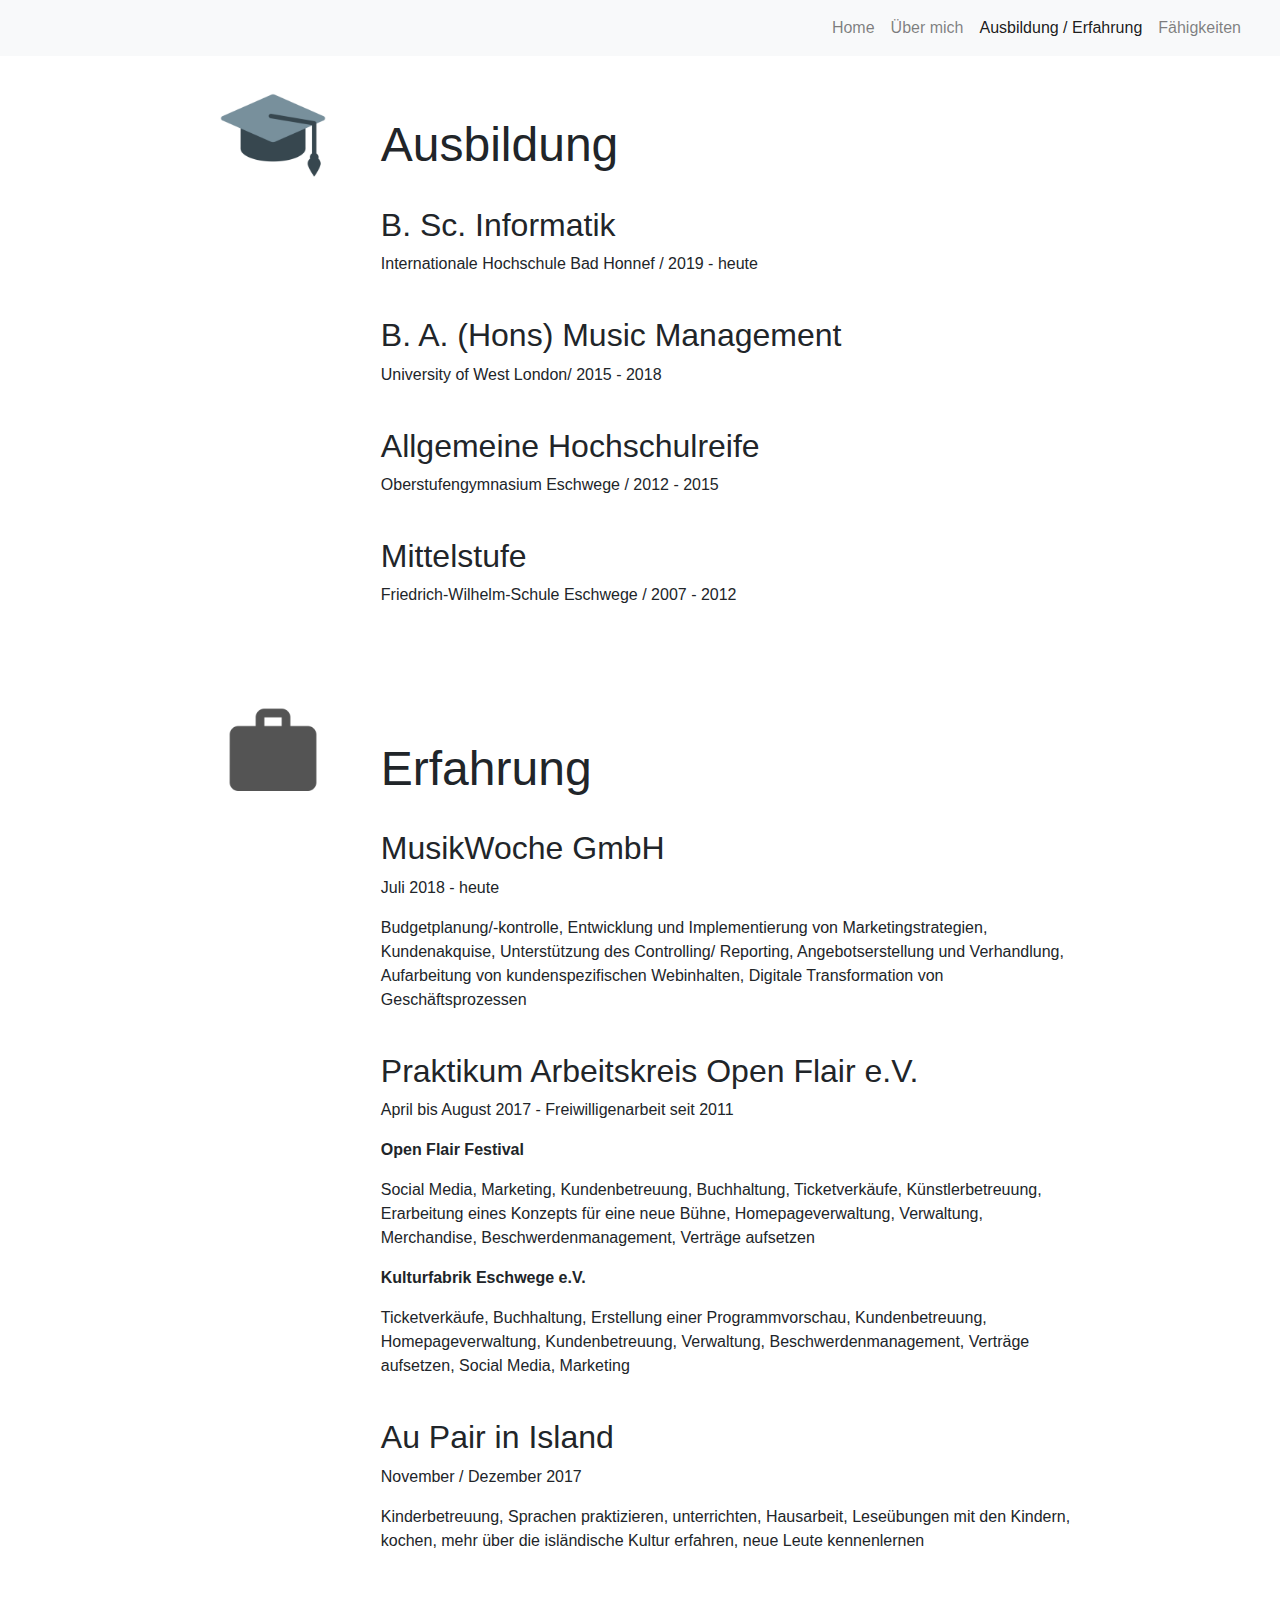
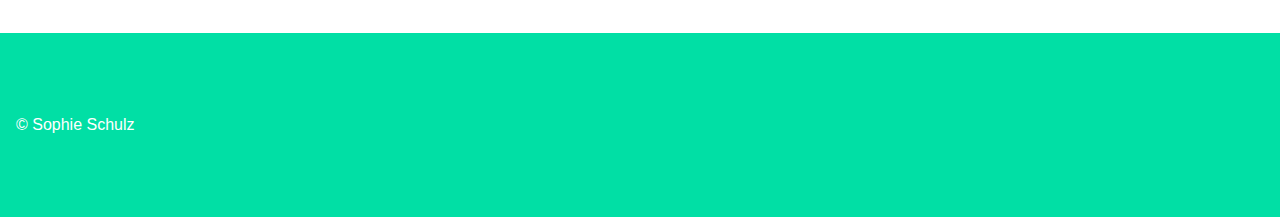
<file: ausbildung.html>
<html>

<head>
  <meta charset="utf-8" />
  <meta name="viewport" content="width=device-width, initial-scale=1.0">
  <title>Ausbildung / Erfahrung</title>
  <link rel="stylesheet" href="https://stackpath.bootstrapcdn.com/bootstrap/4.4.1/css/bootstrap.min.css"
    integrity="sha384-Vkoo8x4CGsO3+Hhxv8T/Q5PaXtkKtu6ug5TOeNV6gBiFeWPGFN9MuhOf23Q9Ifjh" crossorigin="anonymous">
  <link rel="stylesheet" type="text/css" href="resources/css/reset.css">
  <link rel="stylesheet" type="text/css" href="resources/css/style.css">
  <script src="https://code.jquery.com/jquery-3.4.1.slim.min.js"
    integrity="sha384-J6qa4849blE2+poT4WnyKhv5vZF5SrPo0iEjwBvKU7imGFAV0wwj1yYfoRSJoZ+n"
    crossorigin="anonymous"></script>
  <script src="https://cdn.jsdelivr.net/npm/popper.js@1.16.0/dist/umd/popper.min.js"
    integrity="sha384-Q6E9RHvbIyZFJoft+2mJbHaEWldlvI9IOYy5n3zV9zzTtmI3UksdQRVvoxMfooAo"
    crossorigin="anonymous"></script>
  <script src="https://stackpath.bootstrapcdn.com/bootstrap/4.4.1/js/bootstrap.min.js"
    integrity="sha384-wfSDF2E50Y2D1uUdj0O3uMBJnjuUD4Ih7YwaYd1iqfktj0Uod8GCExl3Og8ifwB6"
    crossorigin="anonymous"></script>

</head>

<body>
  <div class="main">
    <nav class="navbar navbar-expand-lg navbar-light bg-light fixed-top">
      <div class="container-fluid">
        <button class="navbar-toggler" type="button" data-toggle="collapse" data-target="#navbarNavAltMarkup"
          aria-controls="navbarNavAltMarkup" aria-expanded="false" aria-label="Toggle navigation">
          <span class="navbar-toggler-icon"></span>
        </button>
        <div class="collapse navbar-collapse w-100 order-3 dual-collapse2" id="navbarNavAltMarkup">
          <div class="navbar-nav ml-auto">
            <a class="nav-item nav-link" href="index.html">Home <span class="sr-only">(current)</span></a>
            <a class="nav-item nav-link" href="ueber-mich.html">Über mich</a>
            <a class="nav-item nav-link active" href="ausbildung.html">Ausbildung / Erfahrung</a>
            <a class="nav-item nav-link" href="faehigkeiten.html">Fähigkeiten</a>
          </div>
        </div>
      </div>
    </nav>
  </div>

  <div class="container supporting">
    <img src="resources/images/graduation-cap.png" />
    <div class="description">
      <h1>Ausbildung</h1>
      <h2>B. Sc. Informatik</h2>
      <p>Internationale Hochschule Bad Honnef / 2019 - heute</p>
      <br>
      <h2>B. A. (Hons) Music Management</h2>
      <p>University of West London/ 2015 - 2018</p>
      <br>
      <h2>Allgemeine Hochschulreife</h2>
      <p>Oberstufengymnasium Eschwege / 2012 - 2015</p>
      <br>
      <h2>Mittelstufe</h2>
      <p>Friedrich-Wilhelm-Schule Eschwege / 2007 - 2012</p>
    </div>
  </div>

  <div class="container supporting2">
    <img src="resources/images/case.png" />
    <div class="description2">
      <h1>Erfahrung</h1>
      <h2>MusikWoche GmbH</h2>
      <p>Juli 2018 - heute</p>
      <p>Budgetplanung/-kontrolle, Entwicklung und Implementierung von Marketingstrategien, Kundenakquise, Unterstützung
        des Controlling/ Reporting, Angebotserstellung und Verhandlung, Aufarbeitung von kundenspezifischen Webinhalten,
        Digitale Transformation von Geschäftsprozessen</p>
      <br>
      <h2>Praktikum Arbeitskreis Open Flair e.V.</h2>
      <p>April bis August 2017 - Freiwilligenarbeit seit 2011</p>
      <p><strong>Open Flair Festival</strong></p>
      <p>Social Media, Marketing, Kundenbetreuung, Buchhaltung, Ticketverkäufe, Künstlerbetreuung, Erarbeitung eines
        Konzepts für eine neue Bühne, Homepageverwaltung, Verwaltung, Merchandise, Beschwerdenmanagement, Verträge
        aufsetzen</p>
      <p><strong>Kulturfabrik Eschwege e.V.</strong></p>
      <p>Ticketverkäufe, Buchhaltung, Erstellung einer Programmvorschau, Kundenbetreuung, Homepageverwaltung,
        Kundenbetreuung, Verwaltung, Beschwerdenmanagement, Verträge aufsetzen, Social Media, Marketing</p>
      <br>
      <h2>Au Pair in Island</h2>
      <p>November / Dezember 2017</p>
      <p>Kinderbetreuung, Sprachen praktizieren, unterrichten, Hausarbeit, Leseübungen mit den Kindern, kochen, mehr
        über die isländische Kultur erfahren, neue Leute kennenlernen</p>
    </div>
  </div>

  <footer>
    <div class="container">
      <div class="copyright">
        &copy; Sophie Schulz
      </div>
    </div>
  </footer>

</body>

</html>
</file>
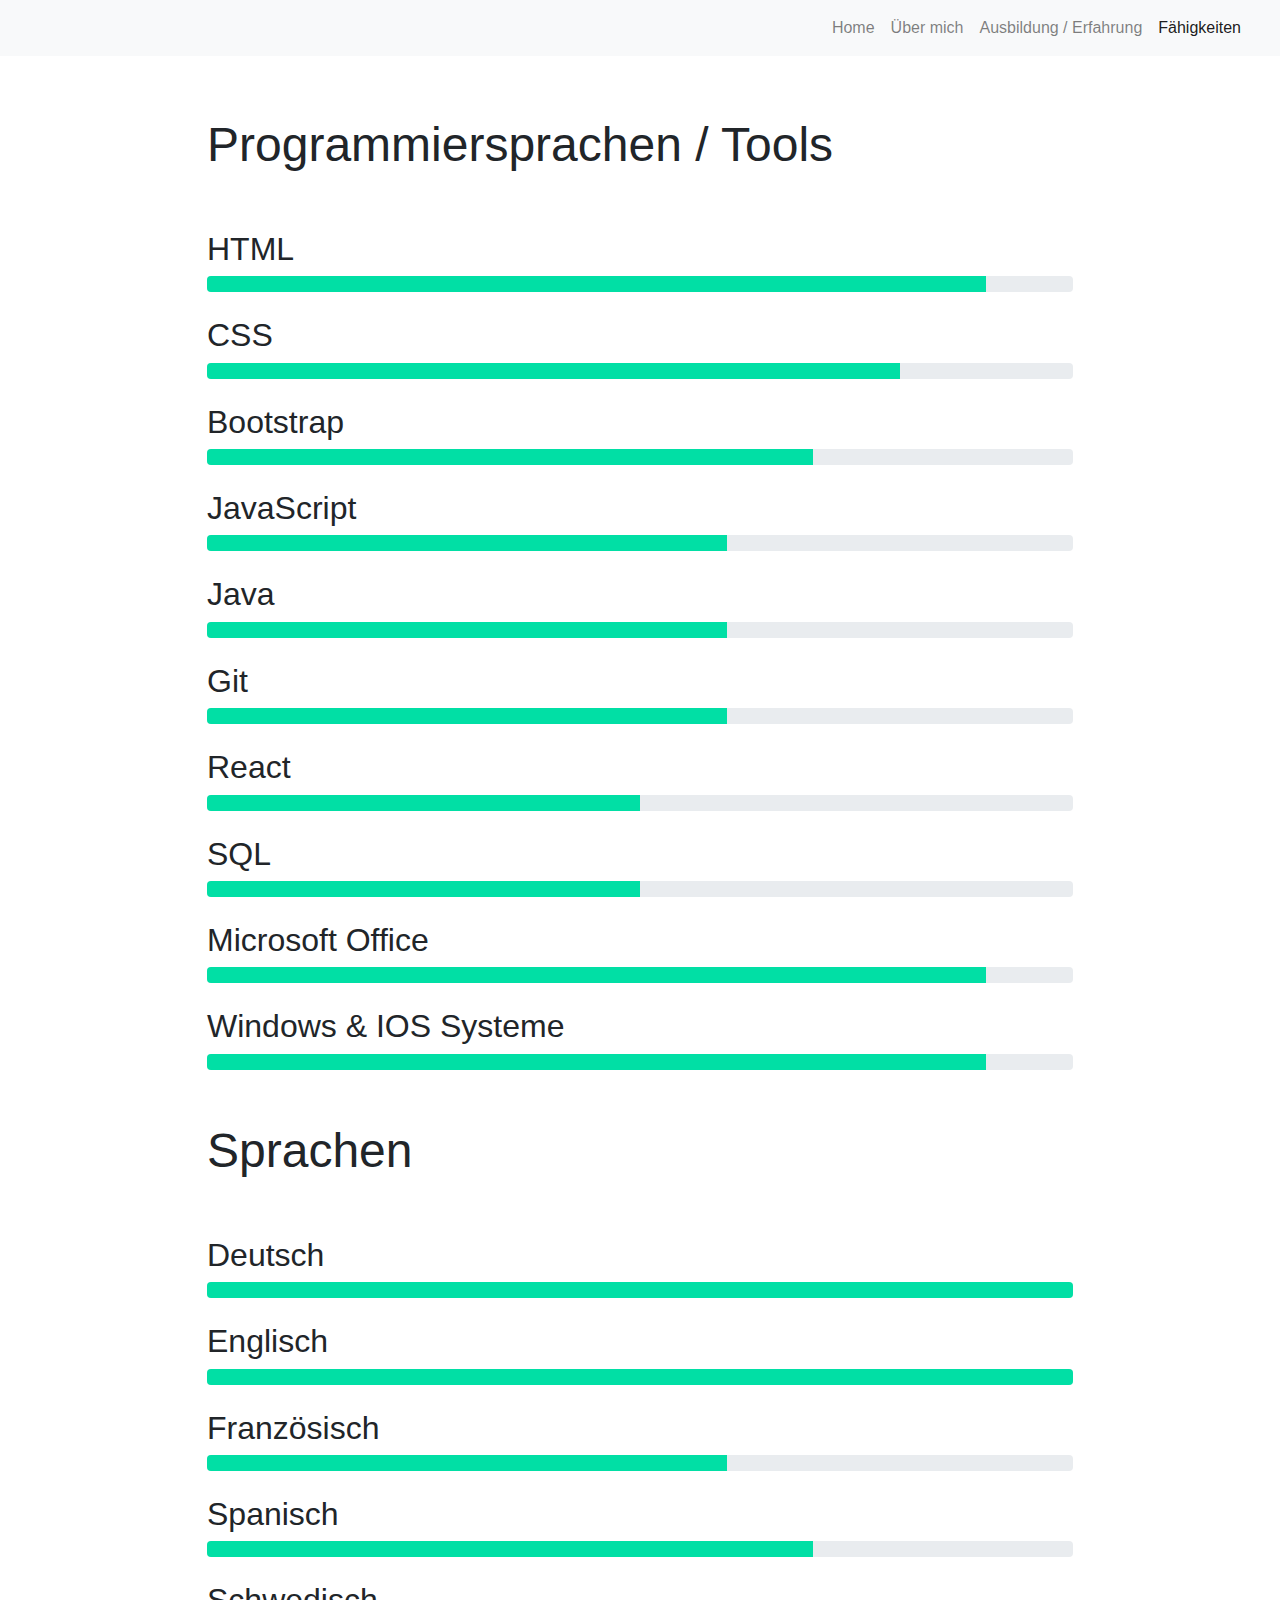
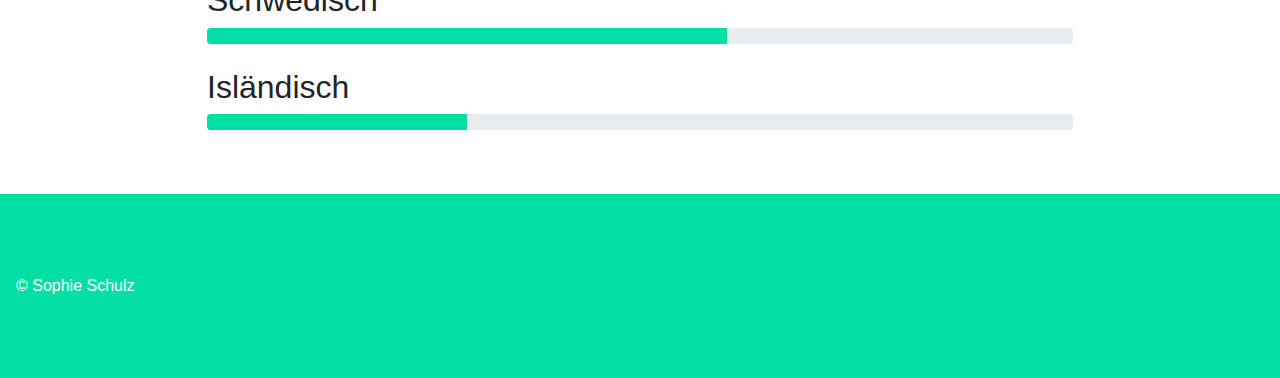
<file: faehigkeiten.html>
<html>

<head>
  <meta charset="utf-8" />
  <meta name="viewport" content="width=device-width, initial-scale=1.0">
  <title>Fähigkeiten</title>
  <link rel="stylesheet" href="https://stackpath.bootstrapcdn.com/bootstrap/4.4.1/css/bootstrap.min.css"
    integrity="sha384-Vkoo8x4CGsO3+Hhxv8T/Q5PaXtkKtu6ug5TOeNV6gBiFeWPGFN9MuhOf23Q9Ifjh" crossorigin="anonymous">
  <script src="https://code.jquery.com/jquery-3.4.1.slim.min.js"
    integrity="sha384-J6qa4849blE2+poT4WnyKhv5vZF5SrPo0iEjwBvKU7imGFAV0wwj1yYfoRSJoZ+n"
    crossorigin="anonymous"></script>
  <script src="https://cdn.jsdelivr.net/npm/popper.js@1.16.0/dist/umd/popper.min.js"
    integrity="sha384-Q6E9RHvbIyZFJoft+2mJbHaEWldlvI9IOYy5n3zV9zzTtmI3UksdQRVvoxMfooAo"
    crossorigin="anonymous"></script>
  <script src="https://stackpath.bootstrapcdn.com/bootstrap/4.4.1/js/bootstrap.min.js"
    integrity="sha384-wfSDF2E50Y2D1uUdj0O3uMBJnjuUD4Ih7YwaYd1iqfktj0Uod8GCExl3Og8ifwB6"
    crossorigin="anonymous"></script>
  <link rel="stylesheet" type="text/css" href="resources/css/reset.css">
  <link rel="stylesheet" type="text/css" href="resources/css/style.css">
</head>

<body>
  <div class="main">
    <nav class="navbar navbar-expand-lg navbar-light bg-light fixed-top">
      <div class="container-fluid">
        <button class="navbar-toggler" type="button" data-toggle="collapse" data-target="#navbarNavAltMarkup"
          aria-controls="navbarNavAltMarkup" aria-expanded="false" aria-label="Toggle navigation">
          <span class="navbar-toggler-icon"></span>
        </button>
        <div class="collapse navbar-collapse w-100 order-3 dual-collapse2" id="navbarNavAltMarkup">
          <div class="navbar-nav ml-auto">
            <a class="nav-item nav-link" href="index.html">Home <span class="sr-only">(current)</span></a>
            <a class="nav-item nav-link" href="ueber-mich.html">Über mich</a>
            <a class="nav-item nav-link" href="ausbildung.html">Ausbildung / Erfahrung</a>
            <a class="nav-item nav-link active" href="faehigkeiten.html">Fähigkeiten</a>
          </div>
        </div>
      </div>
    </nav>
  </div>

  <div class="container gallery">
    <div class="description">
      <h1>Programmiersprachen / Tools</h1>
    </div>
    <br>
    <h2>HTML</h2>
    <div class="progress">
      <div class="progress-bar loading-90" role="progressbar" aria-valuenow="90" aria-valuemin="0" aria-valuemax="100">
        <span class="sr-only">HTML</span>
      </div>
    </div>
    <br>
    <h2>CSS</h2>
    <div class="progress">
      <div class="progress-bar loading-80" role="progressbar" aria-valuenow="80" aria-valuemin="0" aria-valuemax="100">
        <span class="sr-only">CSS</span>
      </div>
    </div>
    <br>
    <h2>Bootstrap</h2>
    <div class="progress">
      <div class="progress-bar loading-70" role="progressbar" aria-valuenow="70" aria-valuemin="0" aria-valuemax="100">
        <span class="sr-only">Bootstrap</span>
      </div>
    </div>
    <br>
    <h2>JavaScript</h2>
    <div class="progress">
      <div class="progress-bar loading-60" role="progressbar" aria-valuenow="60" aria-valuemin="0" aria-valuemax="100">
        <span class="sr-only">JavaScript</span>
      </div>
    </div>
    <br>
    <h2>Java</h2>
    <div class="progress">
      <div class="progress-bar loading-60" role="progressbar" aria-valuenow="60" aria-valuemin="0" aria-valuemax="100">
        <span class="sr-only">Java</span>
      </div>
    </div>
    <br>
    <h2>Git</h2>
    <div class="progress">
      <div class="progress-bar loading-60" role="progressbar" aria-valuenow="60" aria-valuemin="0" aria-valuemax="100">
        <span class="sr-only">Git</span>
      </div>
    </div>
    <br>
    <h2>React</h2>
    <div class="progress">
      <div class="progress-bar loading-50" role="progressbar" aria-valuenow="50" aria-valuemin="0" aria-valuemax="100">
        <span class="sr-only">React</span>
      </div>
    </div>
    <br>
    <h2>SQL</h2>
    <div class="progress">
      <div class="progress-bar loading-50" role="progressbar" aria-valuenow="50" aria-valuemin="0" aria-valuemax="100">
        <span class="sr-only">SQL</span>
      </div>
    </div>
    <br>
    <h2>Microsoft Office</h2>
    <div class="progress">
      <div class="progress-bar loading-90" role="progressbar" aria-valuenow="90" aria-valuemin="0" aria-valuemax="100">
        <span class="sr-only">Microsoft Office</span>
      </div>
    </div>
    <br>
    <h2>Windows & IOS Systeme</h2>
    <div class="progress">
      <div class="progress-bar loading-90" role="progressbar" aria-valuenow="90" aria-valuemin="0" aria-valuemax="100">
        <span class="sr-only">Windows & IOS Systeme</span>
      </div>
    </div>
    <div class="description">
      <h1>Sprachen</h1>
    </div>
    <br>
    <h2>Deutsch</h2>
    <div class="progress">
      <div class="progress-bar loading-100" role="progressbar" aria-valuenow="100" aria-valuemin="0"
        aria-valuemax="100">
        <span class="sr-only">Deutsch</span>
      </div>
    </div>
    <br>
    <h2>Englisch</h2>
    <div class="progress">
      <div class="progress-bar loading-100" role="progressbar" aria-valuenow="100" aria-valuemin="0"
        aria-valuemax="100">
        <span class="sr-only">Englisch</span>
      </div>
    </div>
    <br>
    <h2>Französisch</h2>
    <div class="progress">
      <div class="progress-bar loading-60" role="progressbar" aria-valuenow="60" aria-valuemin="0" aria-valuemax="100">
        <span class="sr-only">Französisch</span>
      </div>
    </div>
    <br>
    <h2>Spanisch</h2>
    <div class="progress">
      <div class="progress-bar loading-70" role="progressbar" aria-valuenow="70" aria-valuemin="0" aria-valuemax="100">
        <span class="sr-only">Spanisch</span>
      </div>
    </div>
    <br>
    <h2>Schwedisch</h2>
    <div class="progress">
      <div class="progress-bar loading-60" role="progressbar" aria-valuenow="60" aria-valuemin="0" aria-valuemax="100">
        <span class="sr-only">Schwedisch</span>
      </div>
    </div>
    <br>
    <h2>Isländisch</h2>
    <div class="progress">
      <div class="progress-bar loading-30" role="progressbar" aria-valuenow="30" aria-valuemin="0" aria-valuemax="100">
        <span class="sr-only">Isländisch</span>
      </div>
    </div>
  </div>

  <footer>
    <div class="container">
      <div class="copyright">
        &copy; Sophie Schulz
      </div>
    </div>
  </footer>

</body>

</html>
</file>
<file: resources/css/style.css>
html,
body {
  font-family: Helvetica, sans-serif;
  font-size: 16px;
  margin: 0;
  background-color: white;
}

.container {
  width: 70%;
  margin: 0;
}

.bild{
  padding-top: 58px;
  width: 100%;
  display: block;
  background-repeat: no-repeat;
  background-position: center;
  background-size: contain;
}

nav {
  background-color: #01DFA5;
  color: White;
  position: fixed;
}

ul {
  list-style: none;
  margin: 0;
}

li {
  display: inline-block;
  padding: 0.75rem 1.25rem;
  text-decoration: none;
}

a {
  color: white;
  text-decoration: none;
}

#reisen:hover {
  content: url("../images/reisen2.png")
}

#programmieren:hover {
  content: url("../images/programmieren2.png")
}

#camping:hover {
  content: url("../images/camping2.png")
}

#lesen:hover {
  content: url("../images/lesen2.png")
}

#kochen:hover {
  content: url("../images/kochen2.png")
}

#musik:hover {
  content: url("../images/musik2.png")
}
.supporting,
.supporting2,
.game,
.gallery,
.location {
  margin: 4em auto;
}

.supporting {
  display: flex;
  align-items: flex-start;
  padding: 0 1rem;
}

.supporting img {
  height: 15%;
  width: 15%;
  margin-right: 5%;
}

.supporting2 {
  display: flex;
  align-items: flex-start;
  padding: 0 1rem;
}

.supporting2 img {
  height: 15%;
  width: 15%;
  margin-right: 5%;
}

.description {
  padding-top: 20px;
}

.description h1,
.description2 h1 {
  font-size: 3rem;
}

.description2 {
  padding-top: 20px;
}

.rating {
 text-align: center;
}

.game {
  background-color: #01DFA5;
  height: 44rem;
  padding: 0 1rem 2rem;
  color: white;
  display: flex;
  justify-content: center;
  align-items: center;
}

.game h1 {
  font-size: 2.5rem;
}

.gallery img {
  display: block;
  width: 30%;
  margin: 1.5%;
  float: left;
}

.clearfix {
  clear: both;
}

.location {
  text-align: center;
  margin-bottom: 7rem;
}

.location img {
  max-width: 100%;
  height: auto;
}

.carousel {
  width: 60%;
  height: 60%;
}

.carousel-item img,
.carousel-item-active img{
  width: 940px;
  height: 788px;
}

footer {
  background-color: #01DFA5;
  padding: 0 1rem;
}

footer .container {
  display: flex;
  align-items: center;
  justify-content: space-between;
  padding: 5em 0;
  color: white;
}

@media only screen and (max-width: 960px) {
  .main {
    padding-top: 0;
  }
}

@media only screen and (max-width: 700px) {
  .supporting img {
    display: none;
  }
}

@media only screen and (max-width: 470px) {
  h1 {
    font-size: 1rem;
  }
  .gallery img {
    width: 100%;
    margin: 0;
  }
}

@media all and (max-width:30em){
  a.button2{
    display: block;
    margin: 0.4em auto;
  }
}

@keyframes loading100 {
  from {
     width: 0%;
   }

   to {
     width:100%;
   }
 }

 @keyframes loading90 {
  from {
     width: 0%;
   }

   to {
     width:90%;
   }
 }

 @keyframes loading80 {
  from {
     width: 0%;
   }

   to {
     width:80%;
   }
 }

@keyframes loading70 {
  from {
     width: 0%;
   }

   to {
     width:70%;
   }
 }

 @keyframes loading60 {
  from {
     width: 0%;
   }

   to {
     width:60%;
   }
 }


 @keyframes loading50 {
  from {
     width: 0%;
   }

   to {
     width:50%;
   }
 }

 @keyframes loading40 {
  from {
     width: 0%;
   }

   to {
     width:40%;
   }
 }

 @keyframes loading30 {
  from {
     width: 0%;
   }

   to {
     width:30%;
   }
 }

 .loading-100 {
  animation-name: loading100;
  animation-duration: 2s;
  animation-iteration-count: 1;
  width: 100%;
}

.loading-90 {
  animation-name: loading90;
  animation-duration: 2s;
  animation-iteration-count: 1;
  width: 90%;
}

.loading-80 {
  animation-name: loading80;
  animation-duration: 2s;
  animation-iteration-count: 1;
  width: 80%;
}

 .loading-70 {
   animation-name: loading70;
   animation-duration: 2s;
   animation-iteration-count: 1;
   width: 70%;
 }

 .loading-60 {
  animation-name: loading60;
  animation-duration: 2s;
  animation-iteration-count: 1;
  width: 60%;
}

 .loading-50 {
  animation-name: loading50;
  animation-duration: 2s;
  animation-iteration-count: 1;
  width: 50%;
}

.loading-40 {
  animation-name: loading40;
  animation-duration: 2s;
  animation-iteration-count: 1;
  width: 40%;
}

.loading-30 {
  animation-name: loading30;
  animation-duration: 2s;
  animation-iteration-count: 1;
  width: 30%;
}

 .progress-bar {
  background-color: #01DFA5 !important;
 }

 .btn-primary {
   background-color: white !important;
   color: #01DFA5 !important;
   border:0.16em solid #01DFA5 !important;
   border-radius: 0%;
   padding:0.5em 3em;
   margin:0 0.3em 0.3em 0;
 }

 .btn-primary:hover{
  color:rgba(1, 223, 164, 0.548) !important;
  border-color:rgba(1, 223, 164, 0.548) !important;
  }

.btn-primary:active{
  color:#01DFA5 !important;
  border-color:#01DFA5 !important;
  }
</file>
